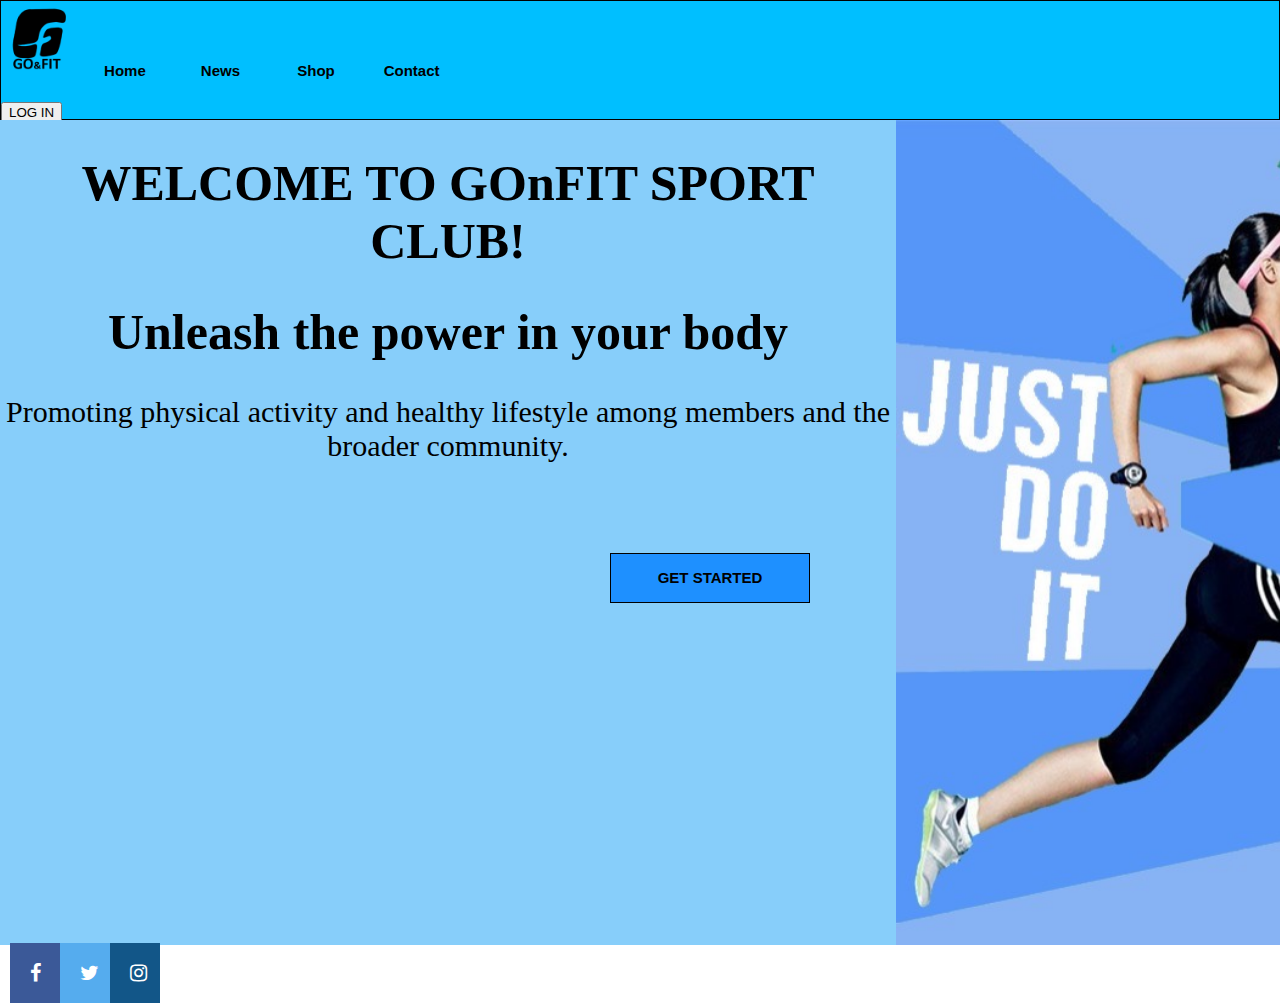
<file: index.html>
<!doctype>
<html>
<head>
    <meta charset="utf-8">
    <meta name="viewsport"
          content="width=divice-width,initial-size=1.0">
        <title>GOnFIT</title>
     <link rel="stylesheet"
          type="text/css"
          href="css/style.css">
    </head>
    <body>
        <header>
        <img id="A"
        src="image/Go&FIT(logo).png"
        width="5%">
        
        <a href="index.html"><button id="btnhome">Home</button></a>
        <a href="news.html"><button id="btnnews">News</button></a>
        <a class="navLink"href="section_shop.html" target="section_iframe"><button id="btnshop">Shop</button></a>
        <a class="navLink"href="section_contact.html" target="section_iframe"> <button id="btncontact">Contact</button></a>
        <input type="text" id="search" placeholder="Search...">
        <button onclick="document.getElementById('id01').style.display='block'" id="login">LOG IN</button>



        
            
        </header>
        <div id="header"> </div>
        <nav>
            <h1>WELCOME TO GOnFIT SPORT CLUB!</h1>
            <h1>Unleash the power in your body</h1>
            <p>
            Promoting physical activity and healthy lifestyle among members and the broader community.</p>
          <a class="navLink"href="news.html" target="section_iframe"><button id="btngetstart">GET STARTED</button></a>
                 <link 
                       rel="stylesheet" href="https://cdnjs.cloudflare.com/ajax/libs/font-awesome/4.7.0/css/font-awesome.min.css">
            <a href="https://www.facebook.com/login/" class="fa fa-facebook"></a>
        
            <a href="https://twitter.com/i/flow/login" class="fa fa-twitter"></a>
            <a href="https://www.instagram.com/accounts/login/?hl=en" class="fa fa-instagram"></a>
        </nav>
        <aside>
            <img id="M"
                 src="image/home.jpg"
                 width="570px">
        </aside>
</file>
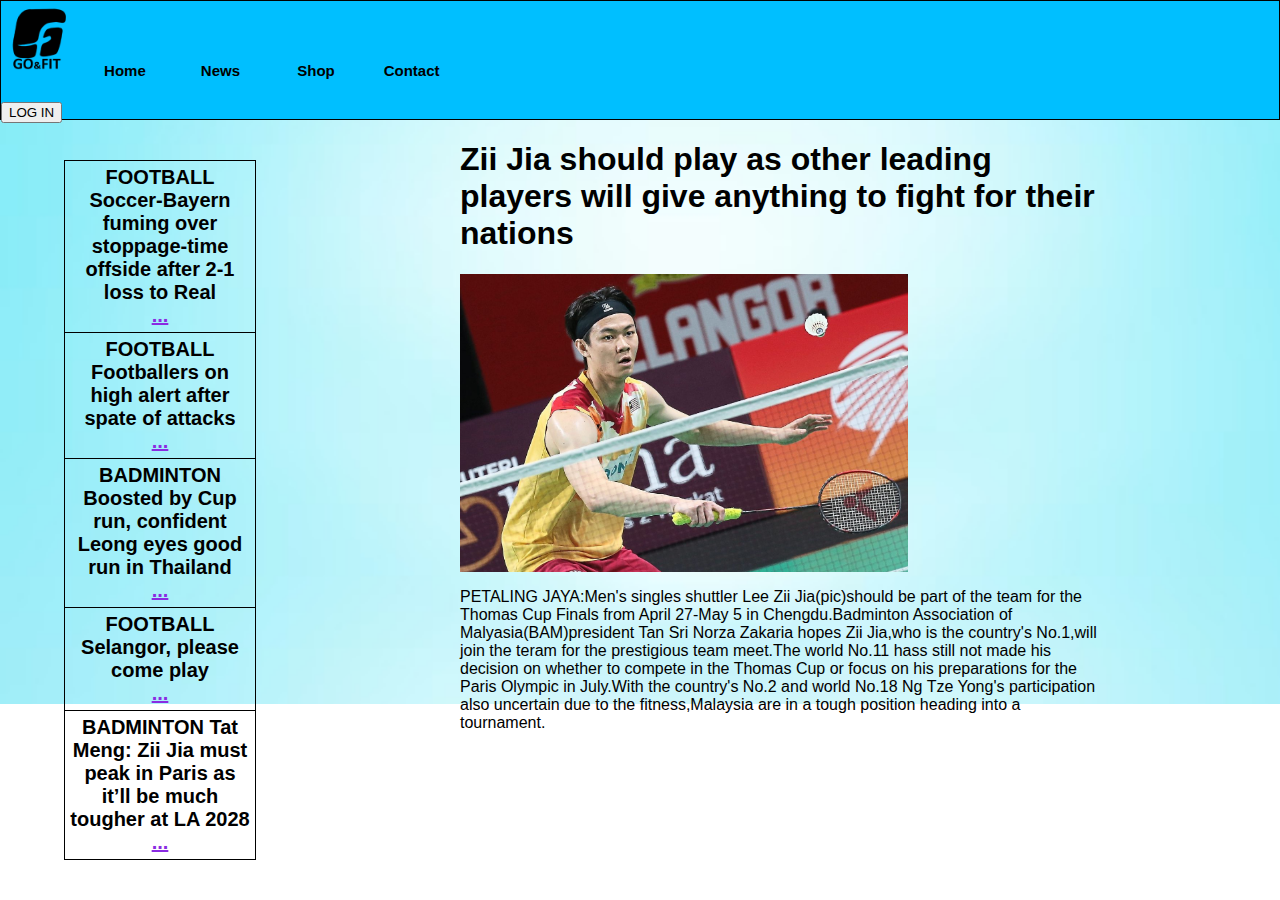
<file: news.html>
<!doctype>
<html>
<head>
    <meta charset="utf-8">
    <meta name="viewsport"
          content="width=divice-width,initial-size=1.0">
        <title>News</title>
     <link rel="stylesheet"
          type="text/css"
          href="css/news.css">
    </head>
    <body>
        <header>
        <img id="A"
        src="image/Go&FIT(logo).png"
        width="5%">
        
        <a href="index.html"><button id="btnhome">Home</button></a>
        <a href="news.html"><button id="btnnews">News</button></a>
        <a class="navLink"href="section_shop.html" target="section_iframe"><button id="btnshop">Shop</button></a>
        <a class="navLink"href="section_contact.html" target="section_iframe"> <button id="btncontact">Contact</button></a>
        <input type="text" id="search" placeholder="Search...">
         <button onclick="document.getElementById('id01').style.display='block'" id="login">LOG IN</button>

        
            
        </header>
        <div id="header"> </div>
        <nav>
            <table>
                <tr>
                    <th>FOOTBALL
                        Soccer-Bayern fuming over stoppage-time offside after 2-1 loss to Real<a class="RMore" href="Readmore.html"> ...</a>
                        
                    </th>
                </tr>
                <tr>
                   <th>FOOTBALL
                       Footballers on high alert after spate of attacks<a class="RMore" href="Readmore%201.html"> ...</a>
                   </th>
                </tr>
                <tr>
                   <th>BADMINTON
                       Boosted by Cup run, confident Leong eyes good run in Thailand<a class="RMore" href="Readmore%202.html"> ...</a>
                   </th>
                </tr>
                <tr>
                   <th>FOOTBALL
                      Selangor, please come play<a class="RMore" href="Readmore%203.html"> ...</a>
                   </th>
                </tr>
                <tr>
                   <th>BADMINTON
                     Tat Meng: Zii Jia must peak in Paris as it’ll be much tougher at LA 2028<a class="RMore" href="Readmore%204.html" > ...</a>
                   </th>
                </tr>
            </table>
            
        </nav>
        <section> 
            <style>
                body{
                     background-image: url(image/background.jpg);
                     background-size: 110%;
                     background-repeat: no-repeat;
                     
                }
            </style>
             <h1>Zii Jia should play as other leading players will give anything to fight for their nations</h1>
         <img id="B"
             src="image/zii%20jia.png"
             width="70%">
        <p>
        PETALING JAYA:Men's singles shuttler Lee Zii Jia(pic)should be part of the team for the Thomas Cup Finals from April 27-May 5 in Chengdu.Badminton Association of Malyasia(BAM)president Tan Sri Norza Zakaria hopes Zii Jia,who is the country's No.1,will join the teram for the prestigious team meet.The world No.11 hass still not made his decision on whether to compete in the Thomas Cup or focus on his preparations for the Paris Olympic in July.With the country's No.2 and world No.18
        Ng Tze Yong's participation also uncertain due to the fitness,Malaysia are in a tough position heading into a tournament. 
            
            
        </p>
 
        </section>
</file>
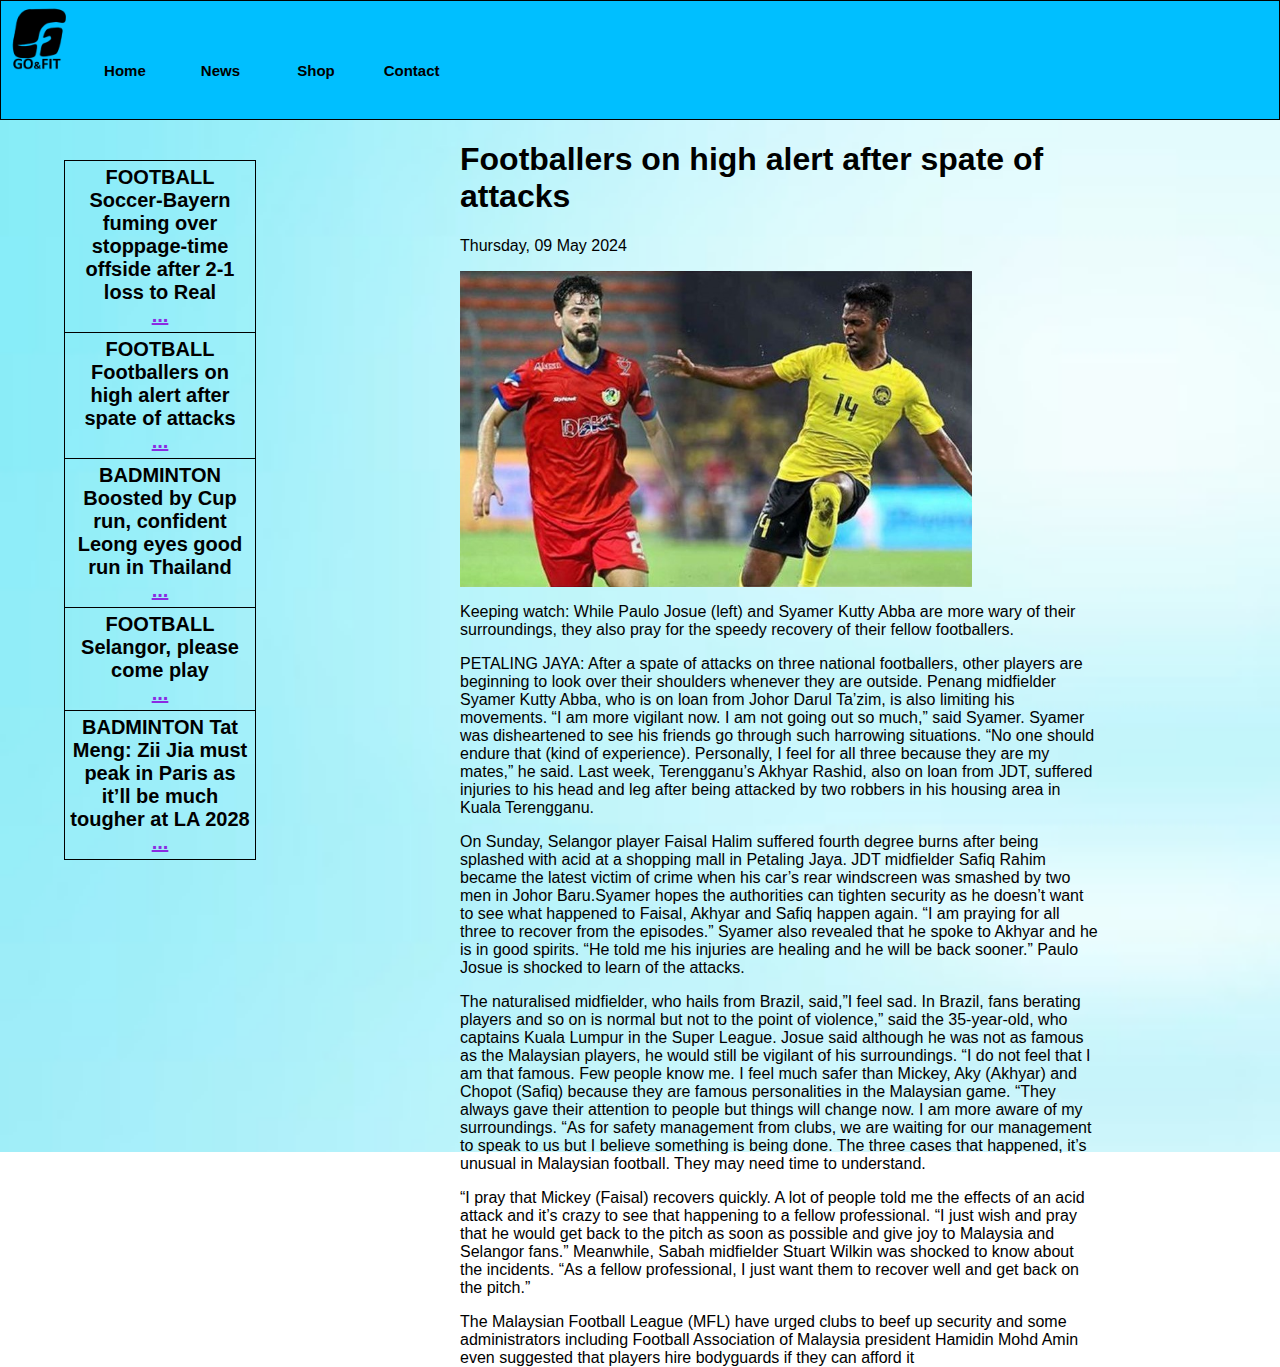
<file: Readmore 1.html>
<!doctype>
<html>
<head>
    <meta charset="utf-8">
    <meta name="viewsport"
          content="width=divice-width,initial-size=1.0">
        <title>GOnFIT</title>
     <link rel="stylesheet"
          type="text/css"
          href="css/news.css">
    </head>
    <body>
        <header>
            <img id="A"
             src="image/Go&FIT(logo).png"
             width="5%">
        <a href="index.html"><button id="btnhome">Home</button></a>
         <a href="news.html"><button id="btnnews">News</button></a>
        <a class="navLink"href="section_shop.html" target="section_iframe"><button id="btnshop">Shop</button></a>
        <a class="navLink"href="section_contact.html" target="section_iframe"> <button id="btncontact">Contact</button></a>
        </header>
        <div id="header"> </div>
                <nav>
            <table>
                <tr>
                    <th>FOOTBALL
                        Soccer-Bayern fuming over stoppage-time offside after 2-1 loss to Real<a class="RMore" href="Readmore.html"> ...</a>
                        
                    </th>
                </tr>
                <tr>
                   <th>FOOTBALL
                       Footballers on high alert after spate of attacks<a class="RMore" href="Readmore%201.html"> ...</a>
                   </th>
                </tr>
                <tr>
                   <th>BADMINTON
                       Boosted by Cup run, confident Leong eyes good run in Thailand<a class="RMore" href="Readmore%202.html"> ...</a>
                   </th>
                </tr>
                <tr>
                   <th>FOOTBALL
                      Selangor, please come play<a class="RMore" href="Readmore%203.html"> ...</a>
                   </th>
                </tr>
                <tr>
                   <th>BADMINTON
                       Tat Meng: Zii Jia must peak in Paris as it’ll be much tougher at LA 2028<a class="RMore" href="Readmore%204.html" > ...</a>
                   </th>
                </tr>
            </table>
            
        </nav>
   
        <section>
                        <style>
                body{
                     background-image: url(image/background.jpg);
                     background-size: 180%;
                     background-repeat: no-repeat;
                     
                }
            </style>
            <h1>Footballers on high alert after spate of attacks</h1>
            <p>Thursday, 09 May 2024</p>
            <img src="image/2685047.jpg"
                 width="80%">
            <p>Keeping watch: While Paulo Josue (left) and Syamer Kutty Abba are more wary of their surroundings, they also pray for the speedy recovery of their fellow footballers.</p>
            <p>PETALING JAYA: After a spate of attacks on three national footballers, other players are beginning to look over their shoulders whenever they are outside.

Penang midfielder Syamer Kutty Abba, who is on loan from Johor Darul Ta’zim, is also limiting his movements.

“I am more vigilant now. I am not going out so much,” said Syamer.

Syamer was disheartened to see his friends go through such harrowing situations.

“No one should endure that (kind of experience). Personally, I feel for all three because they are my mates,” he said.

Last week, Terengganu’s Akhyar Rashid, also on loan from JDT, suffered injuries to his head and leg after being attacked by two robbers in his housing area in Kuala Terengganu.</p>

<p>On Sunday, Selangor player Faisal Halim suffered fourth degree burns after being splashed with acid at a shopping mall in Petaling Jaya. JDT midfielder Safiq Rahim became the latest victim of crime when his car’s rear windscreen was smashed by two men in Johor Baru.Syamer hopes the authorities can tighten security as he doesn’t want to see what happened to Faisal, Akhyar and Safiq happen again.

“I am praying for all three to recover from the episodes.”

Syamer also revealed that he spoke to Akhyar and he is in good spirits.

“He told me his injuries are healing and he will be back sooner.”

    Paulo Josue is shocked to learn of the attacks.</p>

<p>The naturalised midfielder, who hails from Brazil, said,”I feel sad. In Brazil, fans berating players and so on is normal but not to the point of violence,” said the 35-year-old, who captains Kuala Lumpur in the Super League.

Josue said although he was not as famous as the Malaysian players, he would still be vigilant of his surroundings.

“I do not feel that I am that famous. Few people know me. I feel much safer than Mickey, Aky (Akhyar) and Chopot (Safiq) because they are famous personalities in the Malaysian game.

“They always gave their attention to people but things will change now. I am more aware of my surroundings.

    “As for safety management from clubs, we are waiting for our management to speak to us but I believe something is being done. The three cases that happened, it’s unusual in Malaysian football. They may need time to understand.</p>

<p>“I pray that Mickey (Faisal) recovers quickly. A lot of people told me the effects of an acid attack and it’s crazy to see that happening to a fellow professional.

“I just wish and pray that he would get back to the pitch as soon as possible and give joy to Malaysia and Selangor fans.”

Meanwhile, Sabah midfielder Stuart Wilkin was shocked to know about the incidents.

    “As a fellow professional, I just want them to recover well and get back on the pitch.”</p>

            <p>The Malaysian Football League (MFL) have urged clubs to beef up security and some administrators including Football Association of Malaysia president Hamidin Mohd Amin even suggested that players hire bodyguards if they can afford it</p>
        </section>
</file>
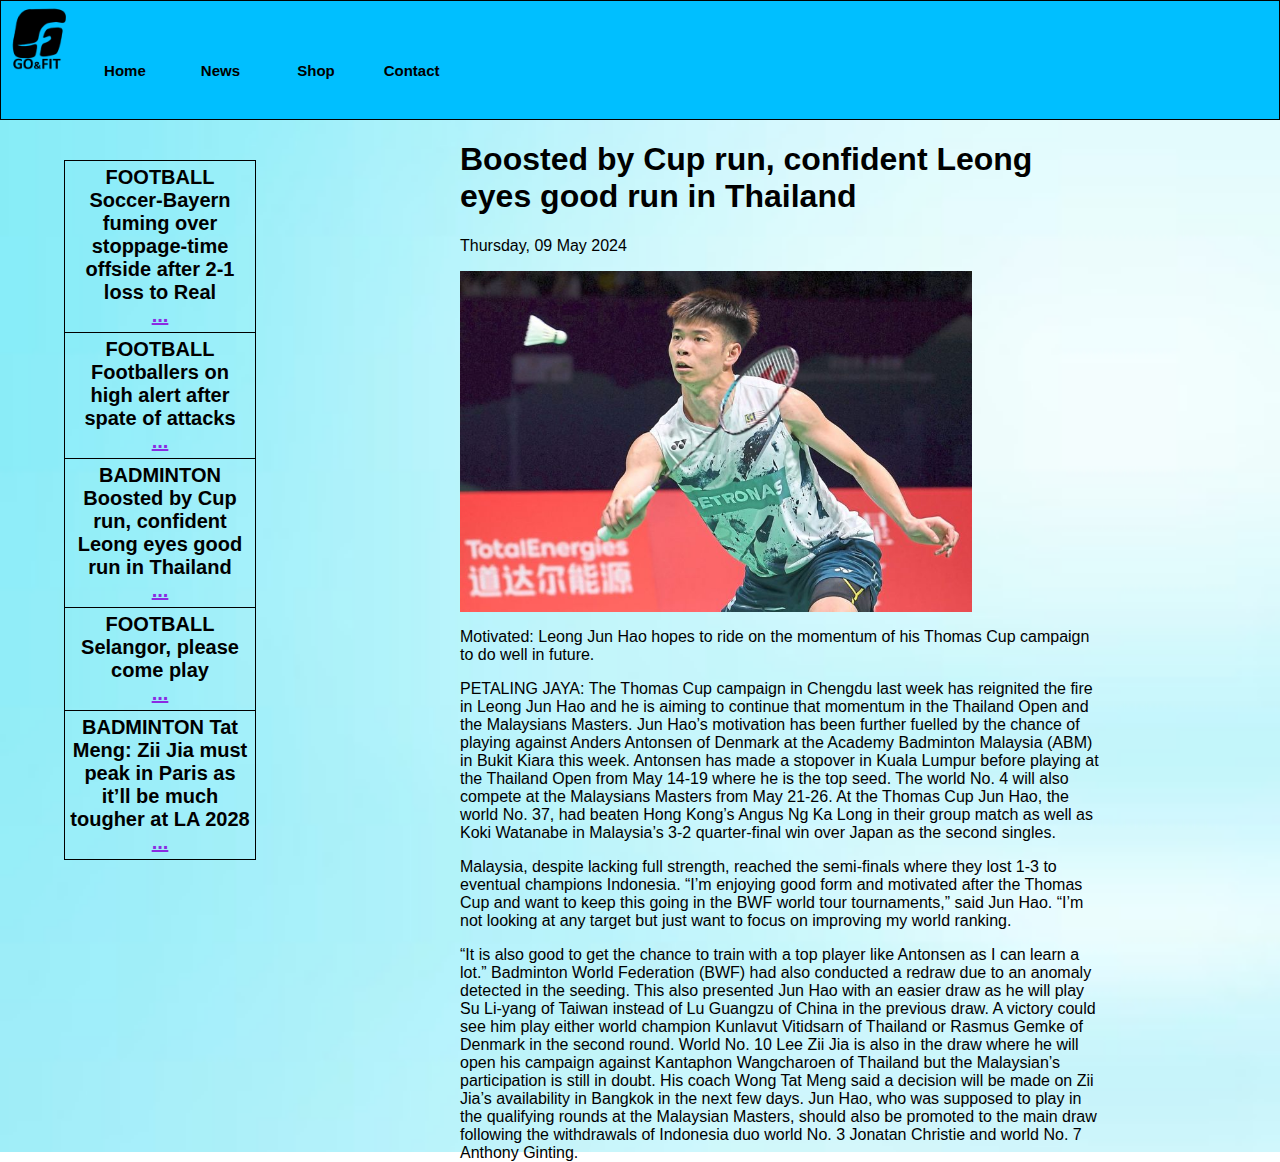
<file: Readmore 2.html>
<!doctype>
<html>
<head>
    <meta charset="utf-8">
    <meta name="viewsport"
          content="width=divice-width,initial-size=1.0">
        <title>GOnFIT</title>
     <link rel="stylesheet"
          type="text/css"
          href="css/news.css">
    </head>
    <body>
        <header>
            <img id="A"
             src="image/Go&FIT(logo).png"
             width="5%">
        <a href="index.html"><button id="btnhome">Home</button></a>
        <a href="news.html"><button id="btnnews">News</button></a>
        <a class="navLink"href="section_shop.html" target="section_iframe"><button id="btnshop">Shop</button></a>
        <a class="navLink"href="section_contact.html" target="section_iframe"> <button id="btncontact">Contact</button></a>
        </header>
        <div id="header"> </div>
     
                <nav>
            <table>
                <tr>
                    <th>FOOTBALL
                        Soccer-Bayern fuming over stoppage-time offside after 2-1 loss to Real<a class="RMore" href="Readmore.html"> ...</a>
                        
                    </th>
                </tr>
                <tr>
                   <th>FOOTBALL
                       Footballers on high alert after spate of attacks<a class="RMore" href="Readmore%201.html"> ...</a>
                   </th>
                </tr>
                <tr>
                   <th>BADMINTON
                       Boosted by Cup run, confident Leong eyes good run in Thailand<a class="RMore" href="Readmore%202.html"> ...</a>
                   </th>
                </tr>
                <tr>
                   <th>FOOTBALL
                      Selangor, please come play<a class="RMore" href="Readmore%203.html"> ...</a>
                   </th>
                </tr>
                <tr>
                   <th>BADMINTON
                      Tat Meng: Zii Jia must peak in Paris as it’ll be much tougher at LA 2028<a class="RMore" href="Readmore%204.html" > ...</a>
                   </th>
                </tr>
            </table>
            
        </nav>

       <section>
                       <style>
                body{
                     background-image: url(image/background.jpg);
                     background-size: 180%;
                     background-repeat: no-repeat;
                     
                }
            </style>
           <h1>Boosted by Cup run, confident Leong eyes good run in Thailand</h1>
           <p>Thursday, 09 May 2024</p>
           <img src="image/2684945.jpeg"
                width="80%">
           <p>Motivated: Leong Jun Hao hopes to ride on the momentum of his Thomas Cup campaign to do well in future.</p>
           <p>PETALING JAYA: The Thomas Cup campaign in Chengdu last week has reignited the fire in Leong Jun Hao and he is aiming to continue that momentum in the Thailand Open and the Malaysians Masters.

Jun Hao’s motivation has been further fuelled by the chance of playing against Anders Antonsen of Denmark at the Academy Badminton Malaysia (ABM) in Bukit Kiara this week.

Antonsen has made a stopover in Kuala Lumpur before playing at the Thailand Open from May 14-19 where he is the top seed. The world No. 4 will also compete at the Malaysians Masters from May 21-26.

At the Thomas Cup Jun Hao, the world No. 37, had beaten Hong Kong’s Angus Ng Ka Long in their group match as well as Koki Watanabe in Malaysia’s 3-2 quarter-final win over Japan as the second singles.</p>
           <p>Malaysia, despite lacking full strength, reached the semi-finals where they lost 1-3 to eventual champions Indonesia.

“I’m enjoying good form and motivated after the Thomas Cup and want to keep this going in the BWF world tour tournaments,” said Jun Hao.

“I’m not looking at any target but just want to focus on improving my world ranking.</p>
           <p>“It is also good to get the chance to train with a top player like Antonsen as I can learn a lot.”

Badminton World Federation (BWF) had also conducted a redraw due to an anomaly detected in the seeding.

This also presented Jun Hao with an easier draw as he will play Su Li-yang of Taiwan instead of Lu Guangzu of China in the previous draw.

A victory could see him play either world champion Kunlavut Vitidsarn of Thailand or Rasmus Gemke of Denmark in the second round.

World No. 10 Lee Zii Jia is also in the draw where he will open his campaign against Kantaphon Wangcharoen of Thailand but the Malaysian’s participation is still in doubt.

His coach Wong Tat Meng said a decision will be made on Zii Jia’s availability in Bangkok in the next few days.

Jun Hao, who was supposed to play in the qualifying rounds at the Malaysian Masters, should also be promoted to the main draw following the withdrawals of Indonesia duo world No. 3 Jonatan Christie and world No. 7 Anthony Ginting.</p>
           
       </section>
</file>
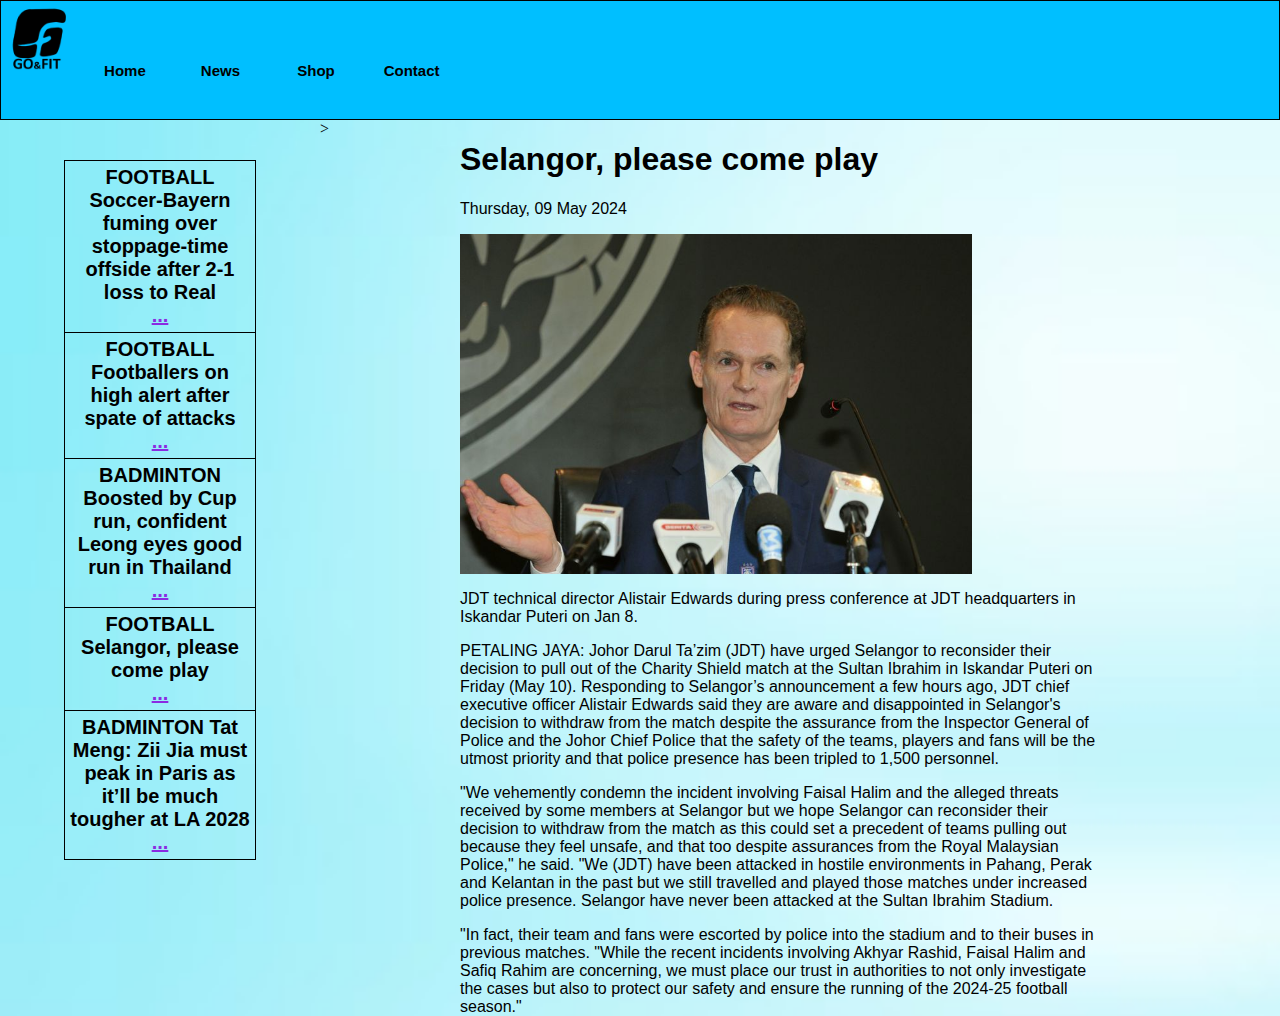
<file: Readmore 3.html>
<!doctype>
<html>
<head>
    <meta charset="utf-8">
    <meta name="viewsport"
          content="width=divice-width,initial-size=1.0">
        <title>GOnFIT</title>
     <link rel="stylesheet"
          type="text/css"
          href="css/news.css">
    </head>
    <body>
        <header>
            <img id="A"
             src="image/Go&FIT(logo).png"
             width="5%">
        <a href="index.html"><button id="btnhome">Home</button></a>
         <a href="news.html"><button id="btnnews">News</button></a>
        <a class="navLink"href="section_shop.html" target="section_iframe"><button id="btnshop">Shop</button></a>
        <a class="navLink"href="section_contact.html" target="section_iframe"> <button id="btncontact">Contact</button></a>
        </header>
        <div id="header"> </div>>
                <nav>
            <table>
                <tr>
                    <th>FOOTBALL
                        Soccer-Bayern fuming over stoppage-time offside after 2-1 loss to Real<a class="RMore" href="Readmore.html"> ...</a>
                        
                    </th>
                </tr>
                <tr>
                   <th>FOOTBALL
                       Footballers on high alert after spate of attacks<a class="RMore" href="Readmore%201.html"> ...</a>
                   </th>
                </tr>
                <tr>
                   <th>BADMINTON
                       Boosted by Cup run, confident Leong eyes good run in Thailand<a class="RMore" href="Readmore%202.html"> ...</a>
                   </th>
                </tr>
                <tr>
                   <th>FOOTBALL
                      Selangor, please come play<a class="RMore" href="Readmore%203.html"> ...</a>
                   </th>
                </tr>
                <tr>
                   <th>BADMINTON
                    Tat Meng: Zii Jia must peak in Paris as it’ll be much tougher at LA 2028<a class="RMore" href="Readmore%204.html" > ...</a>
                   </th>
                </tr>
            </table>
            
        </nav>
        <section>
                        <style>
                body{
                     background-image: url(image/background.jpg);
                     background-size: 180%;
                     background-repeat: no-repeat;
                     
                }
            </style>
            <h1>Selangor, please come play</h1>
            <p>Thursday, 09 May 2024</p>
            <img src="image/2685116.jpg"
                 width="80%">
            <p>JDT technical director Alistair Edwards during press conference at JDT headquarters in Iskandar Puteri on Jan 8.</p>
            <p>PETALING JAYA: Johor Darul Ta’zim (JDT) have urged Selangor to reconsider their decision to pull out of the Charity Shield match at the Sultan Ibrahim in Iskandar Puteri on Friday (May 10).

                Responding to Selangor’s announcement a few hours ago, JDT chief executive officer Alistair Edwards said they are aware and disappointed in Selangor's decision to withdraw from the match despite the assurance from the Inspector General of Police and the Johor Chief Police that the safety of the teams, players and fans will be the utmost priority and that police presence has been tripled to 1,500 personnel.</p>

<p>"We vehemently condemn the incident involving Faisal Halim and the alleged threats received by some members at Selangor but we hope Selangor can reconsider their decision to withdraw from the match as this could set a precedent of teams pulling out because they feel unsafe, and that too despite assurances from the Royal Malaysian Police," he said.

"We (JDT) have been attacked in hostile environments in Pahang, Perak and Kelantan in the past but we still travelled and played those matches under increased police presence. Selangor have never been attacked at the Sultan Ibrahim Stadium.</p>
            <p>"In fact, their team and fans were escorted by police into the stadium and to their buses in previous matches.

"While the recent incidents involving Akhyar Rashid, Faisal Halim and Safiq Rahim are concerning, we must place our trust in authorities to not only investigate the cases but also to protect our safety and ensure the running of the 2024-25 football season."</p>
        </section>
</file>
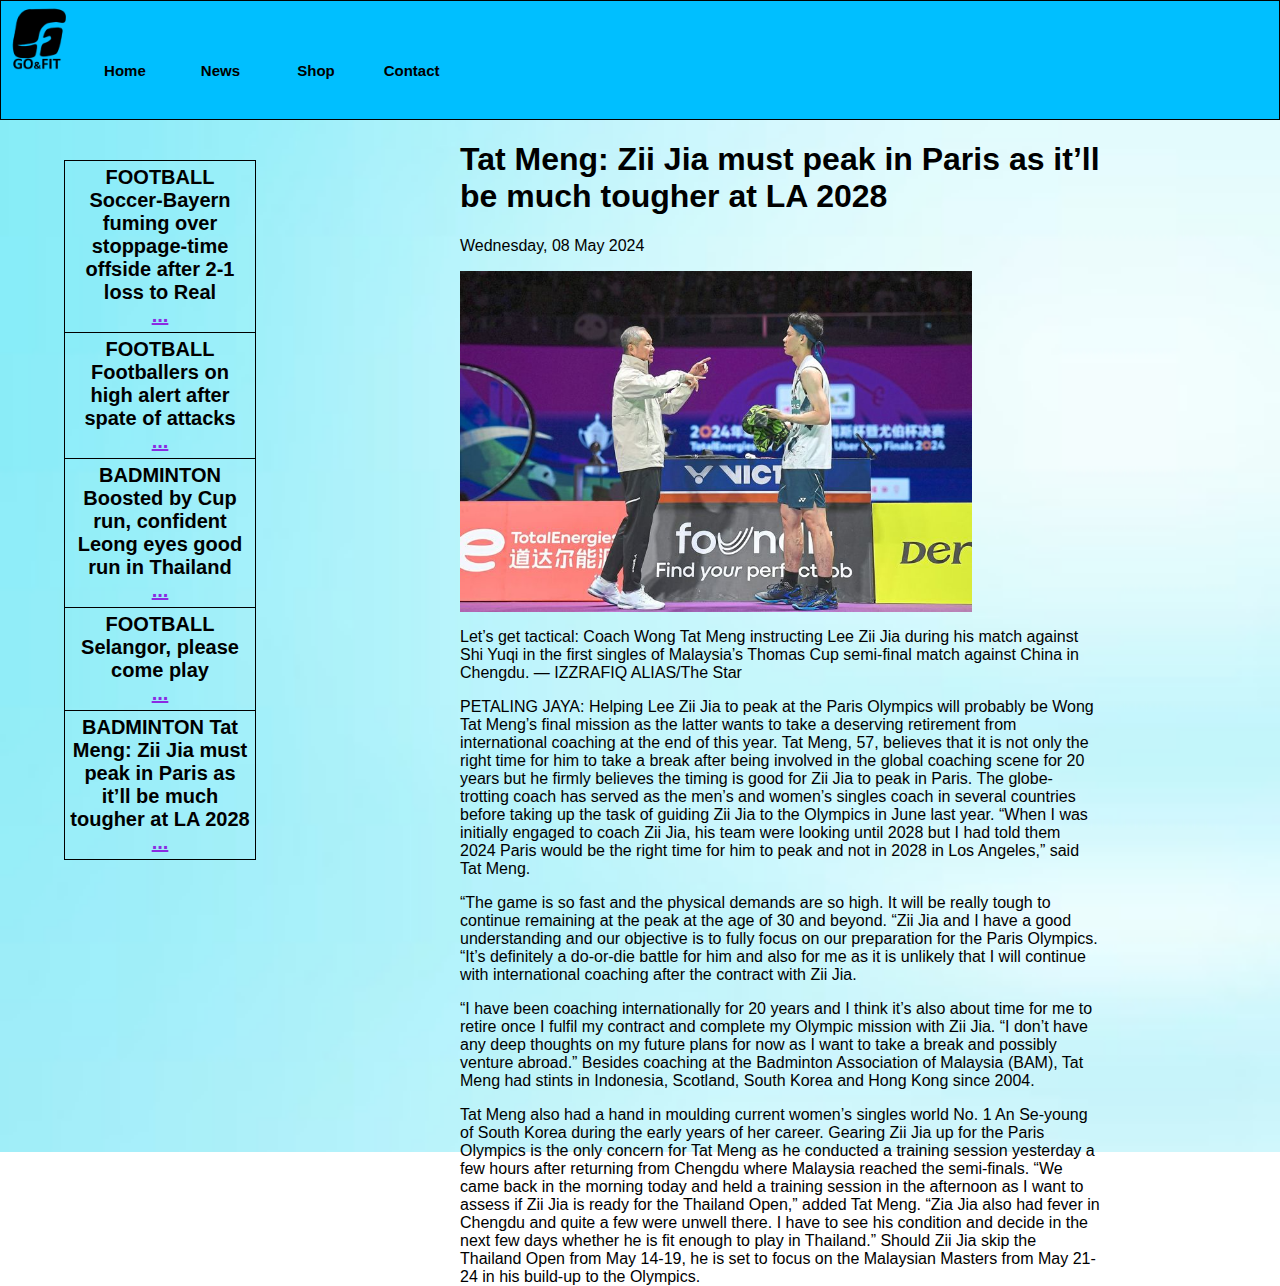
<file: Readmore 4.html>
<!doctype>
<html>
<head>
    <meta charset="utf-8">
    <meta name="viewsport"
          content="width=divice-width,initial-size=1.0">
        <title>GOnFIT</title>
     <link rel="stylesheet"
          type="text/css"
          href="css/news.css">
    </head>
    <body>
        <header>
            <img id="A"
             src="image/Go&FIT(logo).png"
             width="5%">
      <a href="index.html"><button id="btnhome">Home</button></a>
             <a href="news.html"><button id="btnnews">News</button></a>
        <a class="navLink"href="section_shop.html" target="section_iframe"><button id="btnshop">Shop</button></a>
        <a class="navLink"href="section_contact.html" target="section_iframe"> <button id="btncontact">Contact</button></a>
        </header>
        <div id="header"> </div>
                <nav>
            <table>
                <tr>
                    <th>FOOTBALL
                        Soccer-Bayern fuming over stoppage-time offside after 2-1 loss to Real<a class="RMore" href="Readmore.html"> ...</a>
                        
                    </th>
                </tr>
                <tr>
                   <th>FOOTBALL
                       Footballers on high alert after spate of attacks<a class="RMore" href="Readmore%201.html"> ...</a>
                   </th>
                </tr>
                <tr>
                   <th>BADMINTON
                       Boosted by Cup run, confident Leong eyes good run in Thailand<a class="RMore" href="Readmore%202.html"> ...</a>
                   </th>
                </tr>
                <tr>
                   <th>FOOTBALL
                      Selangor, please come play<a class="RMore" href="Readmore%203.html"> ...</a>
                   </th>
                </tr>
                <tr>
                   <th>BADMINTON
                    Tat Meng: Zii Jia must peak in Paris as it’ll be much tougher at LA 2028<a class="RMore" href="Readmore%204.html" > ...</a>
                   </th>
                </tr>
            </table>
            
        </nav>
        <section>
                        <style>
                body{
                     background-image: url(image/background.jpg);
                     background-size: 180%;
                     background-repeat: no-repeat;
                     
                }
            </style>
            <h1>Tat Meng: Zii Jia must peak in Paris as it’ll be much tougher at LA 2028</h1>
            <p>Wednesday, 08 May 2024</p>
            <img src="image/2682823.jpeg"
                 width="80%">
            <p>Let’s get tactical: Coach Wong Tat Meng instructing Lee Zii Jia during his match against Shi Yuqi in the first singles of Malaysia’s Thomas Cup semi-final match against China in Chengdu. — IZZRAFIQ ALIAS/The Star</p>
            <p>PETALING JAYA: Helping Lee Zii Jia to peak at the Paris Olympics will probably be Wong Tat Meng’s final mission as the latter wants to take a deserving retirement from international coaching at the end of this year.

Tat Meng, 57, believes that it is not only the right time for him to take a break after being involved in the global coaching scene for 20 years but he firmly believes the timing is good for Zii Jia to peak in Paris.

The globe-trotting coach has served as the men’s and women’s singles coach in several countries before taking up the task of guiding Zii Jia to the Olympics in June last year.

“When I was initially engaged to coach Zii Jia, his team were looking until 2028 but I had told them 2024 Paris would be the right time for him to peak and not in 2028 in Los Angeles,” said Tat Meng.</p>
            <p>“The game is so fast and the physical demands are so high. It will be really tough to continue remaining at the peak at the age of 30 and beyond.

“Zii Jia and I have a good understanding and our objective is to fully focus on our preparation for the Paris Olympics.

“It’s definitely a do-or-die battle for him and also for me as it is unlikely that I will continue with international coaching after the contract with Zii Jia.</p>
            <p>“I have been coaching internationally for 20 years and I think it’s also about time for me to retire once I fulfil my contract and complete my Olympic mission with Zii Jia.

“I don’t have any deep thoughts on my future plans for now as I want to take a break and possibly venture abroad.”

Besides coaching at the Badminton Association of Malaysia (BAM), Tat Meng had stints in Indonesia, Scotland, South Korea and Hong Kong since 2004.</p>

<p>Tat Meng also had a hand in moulding current women’s singles world No. 1 An Se-young of South Korea during the early years of her career.

Gearing Zii Jia up for the Paris Olympics is the only concern for Tat Meng as he conducted a training session yesterday a few hours after returning from Chengdu where Malaysia reached the semi-finals.

“We came back in the morning today and held a training session in the afternoon as I want to assess if Zii Jia is ready for the Thailand Open,” added Tat Meng.

“Zia Jia also had fever in Chengdu and quite a few were unwell there. I have to see his condition and decide in the next few days whether he is fit enough to play in Thailand.”

Should Zii Jia skip the Thailand Open from May 14-19, he is set to focus on the Malaysian Masters from May 21-24 in his build-up to the Olympics.

</p>
        </section>
</file>
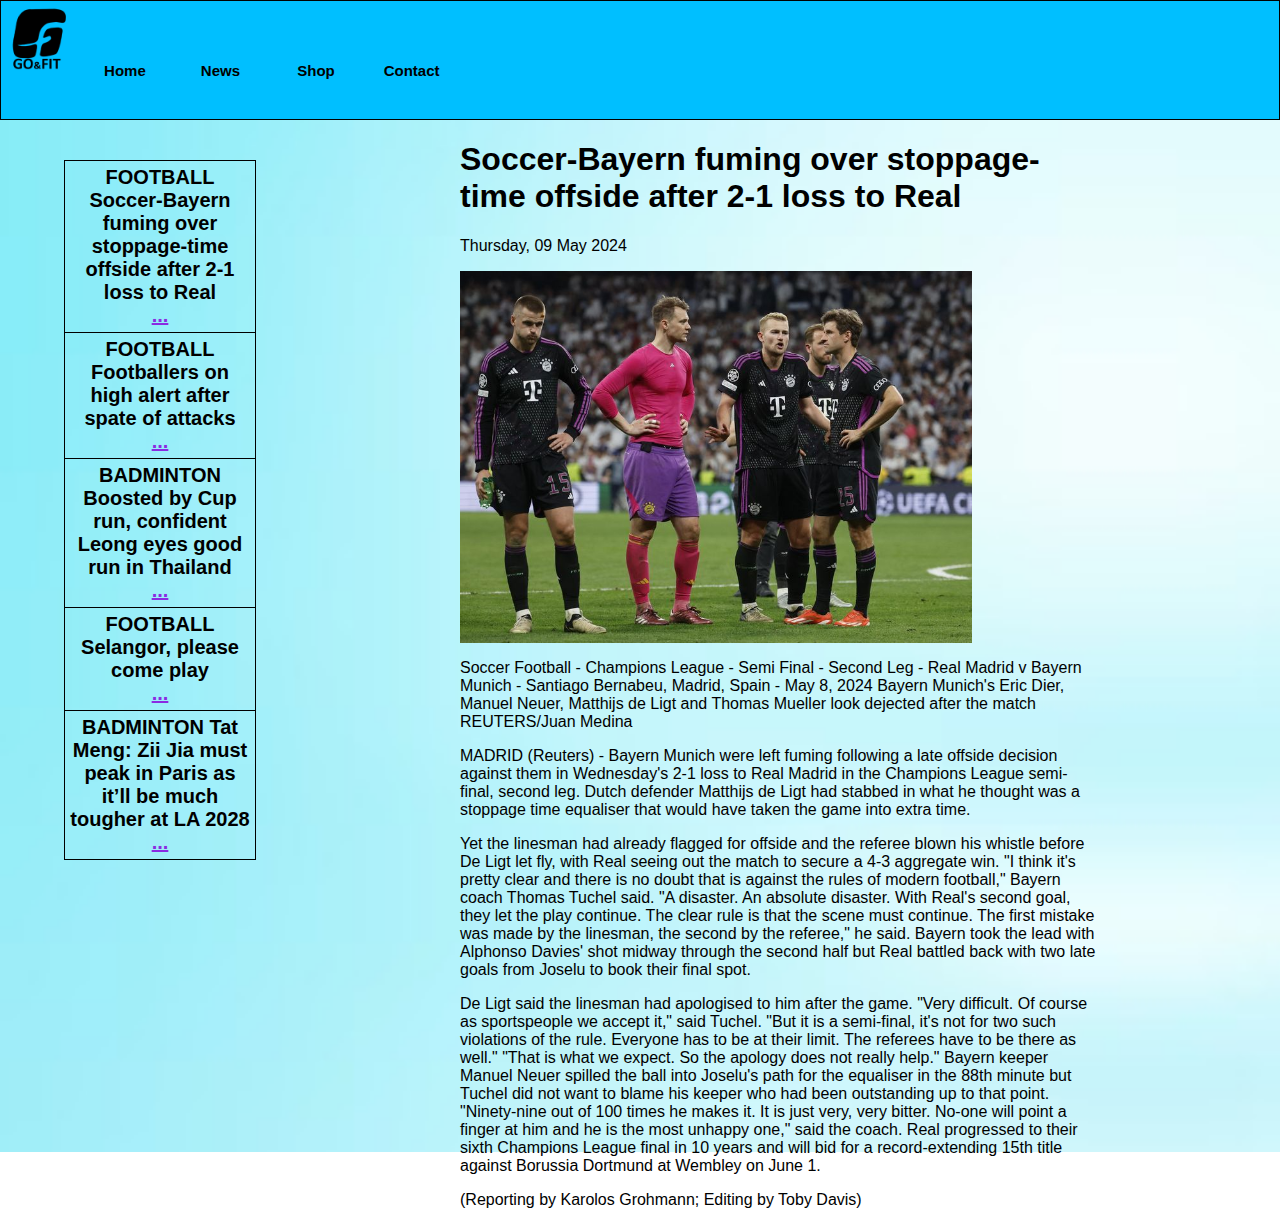
<file: Readmore.html>
<!doctype>
<html>
<head>
    <meta charset="utf-8">
    <meta name="viewsport"
          content="width=divice-width,initial-size=1.0">
        <title>GOnFIT</title>
     <link rel="stylesheet"
          type="text/css"
          href="css/news.css">
    </head>
    <body>
        <header>
            <img id="A"
             src="image/Go&FIT(logo).png"
             width="5%">
        <a href="index.html"><button id="btnhome">Home</button></a>
         <a href="news.html"><button id="btnnews">News</button></a>
        <a class="navLink"href="section_shop.html" target="section_iframe"><button id="btnshop">Shop</button></a>
        <a class="navLink"href="section_contact.html" target="section_iframe"> <button id="btncontact">Contact</button></a>
        </header>
        <div id="header"> </div>

        
                <nav>
            <table>
                <tr>
                    <th>FOOTBALL
                        Soccer-Bayern fuming over stoppage-time offside after 2-1 loss to Real<a class="RMore" href="Readmore.html"> ...</a>
                        
                    </th>
                </tr>
                <tr>
                   <th>FOOTBALL
                       Footballers on high alert after spate of attacks<a class="RMore" href="Readmore%201.html"> ...</a>
                   </th>
                </tr>
                <tr>
                   <th>BADMINTON
                       Boosted by Cup run, confident Leong eyes good run in Thailand<a class="RMore" href="Readmore%202.html"> ...</a>
                   </th>
                </tr>
                <tr>
                   <th>FOOTBALL
                      Selangor, please come play<a class="RMore" href="Readmore%203.html"> ...</a>
                   </th>
                </tr>
                <tr>
                   <th>BADMINTON
                       Tat Meng: Zii Jia must peak in Paris as it’ll be much tougher at LA 2028<a class="RMore" href="Readmore%204.html" > ...</a>
                   </th>
                </tr>
            </table>
            
        </nav>
   

        <section>
                        <style>
                body{
                     background-image: url(image/background.jpg);
                     background-size: 180%;
                     background-repeat: no-repeat;
                     
                }
            </style>
           <h1>Soccer-Bayern fuming over stoppage-time offside after 2-1 loss to Real</h1>
            <p>Thursday, 09 May 2024</p>
               <img id="D"
                 src="image/2685040.jpg"
               width="80%">
            <p>
                Soccer Football - Champions League - Semi Final - Second Leg - Real Madrid v Bayern Munich - Santiago Bernabeu, Madrid, Spain - May 8, 2024 Bayern Munich's Eric Dier, Manuel Neuer, Matthijs de Ligt and Thomas Mueller look dejected after the match REUTERS/Juan Medina
            </p>
            <p>
                MADRID (Reuters) - Bayern Munich were left fuming following a late offside decision against them in Wednesday's 2-1 loss to Real Madrid in the Champions League semi-final, second leg.

                Dutch defender Matthijs de Ligt had stabbed in what he thought was a stoppage time equaliser that would have taken the game into extra time.</p>

<p>Yet the linesman had already flagged for offside and the referee blown his whistle before De Ligt let fly, with Real seeing out the match to secure a 4-3 aggregate win.

"I think it's pretty clear and there is no doubt that is against the rules of modern football," Bayern coach Thomas Tuchel said.
                "A disaster. An absolute disaster. With Real's second goal, they let the play continue. The clear rule is that the scene must continue. The first mistake was made by the linesman, the second by the referee," he said.

    Bayern took the lead with Alphonso Davies' shot midway through the second half but Real battled back with two late goals from Joselu to book their final spot.</p>

<p>De Ligt said the linesman had apologised to him after the game.
                "Very difficult. Of course as sportspeople we accept it," said Tuchel. "But it is a semi-final, it's not for two such violations of the rule. Everyone has to be at their limit. The referees have to be there as well."

"That is what we expect. So the apology does not really help."

Bayern keeper Manuel Neuer spilled the ball into Joselu's path for the equaliser in the 88th minute but Tuchel did not want to blame his keeper who had been outstanding up to that point.

"Ninety-nine out of 100 times he makes it. It is just very, very bitter. No-one will point a finger at him and he is the most unhappy one," said the coach.

    Real progressed to their sixth Champions League final in 10 years and will bid for a record-extending 15th title against Borussia Dortmund at Wembley on June 1.</p>

            <p>(Reporting by Karolos Grohmann; Editing by Toby Davis)</p>
            
            
            
        </section>
</file>
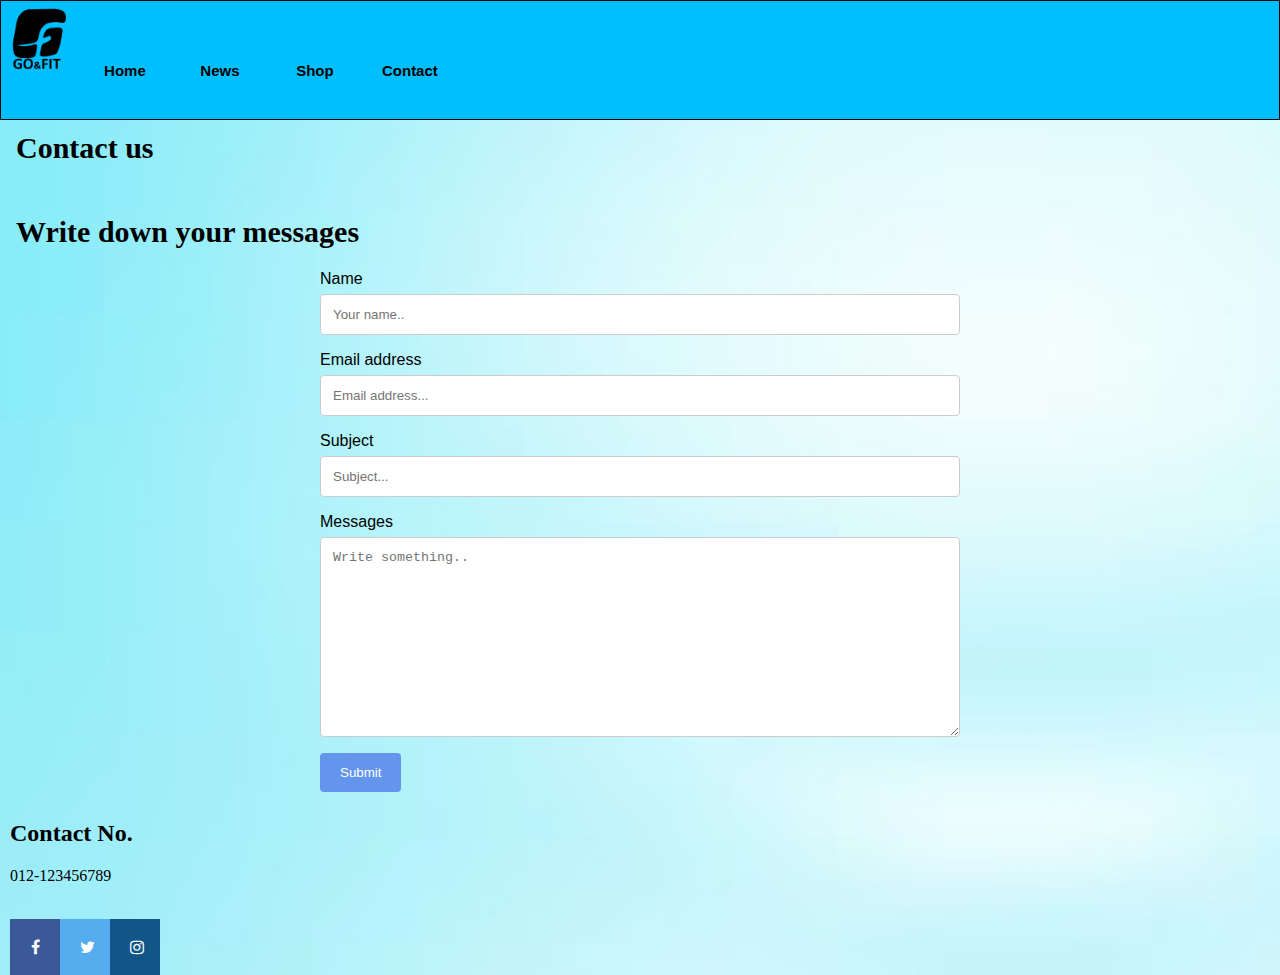
<file: section_contact.html>
<!doctype>
<html>
<head>
    <meta charset="utf-8">
    <meta name="viewsport"
          content="width=divice-width,initial-size=1.0">
        <title>Contact</title>
     <link rel="stylesheet"
          type="text/css"
          href="css/Section_contact.css">
    </head>
    <body>
        <header>
          <img id="A"
          src="image/Go&FIT(logo).png"
          width="5%">
        <a href="index.html"><button id="btnhome">Home</button></a>
        <a href="news.html"><button id="btnnews">News</button></a>
        <a class="navLink"href="section_shop.html" target="section_iframe"><button id="btnshop">Shop</button></a>
        <a class="navLink"href="section_contact.html" target="section_iframe"> <button id="btncontact">Contact</button></a>
        
        <h1>Contact us</h1>
        <h1>Write down your messages</h1>
        </header>
        <div id="header"> </div>
        <section>
                        <style>
                body{
                     background-image: url(image/background.jpg);
                     background-size: 160%;
                     background-repeat: no-repeat;
                     
                }
            </style>
            <div class="container">
  <form action="action_page.php">

    <label for="fname">Name</label>
    <input type="text" id="fname" name="firstname" placeholder="Your name..">

    <label for="lname">Email address</label>
    <input type="text" id="lname" name="lastname" placeholder="Email address...">
    
    <label for="lname">Subject</label>
    <input type="text" id="lname" name="lastname" placeholder="Subject...">
    
    <label for="subject">Messages</label>
    <textarea id="subject" name="subject" placeholder="Write something.." style="height:200px"></textarea>

    <input type="submit" value="Submit">

  </form>
</div>
       
        </section>
        <footer>
            <h2>Contact No.</h2>
            <p>012-123456789</p>
        </footer>
                   <link 
             rel="stylesheet" href="https://cdnjs.cloudflare.com/ajax/libs/font-awesome/4.7.0/css/font-awesome.min.css">
               <a href="https://www.facebook.com/login/" class="fa fa-facebook"></a>
        
            <a href="https://twitter.com/i/flow/login" class="fa fa-twitter"></a>
            <a href="https://www.instagram.com/accounts/login/?hl=en" class="fa fa-instagram"></a>
   
    </body>
</file>
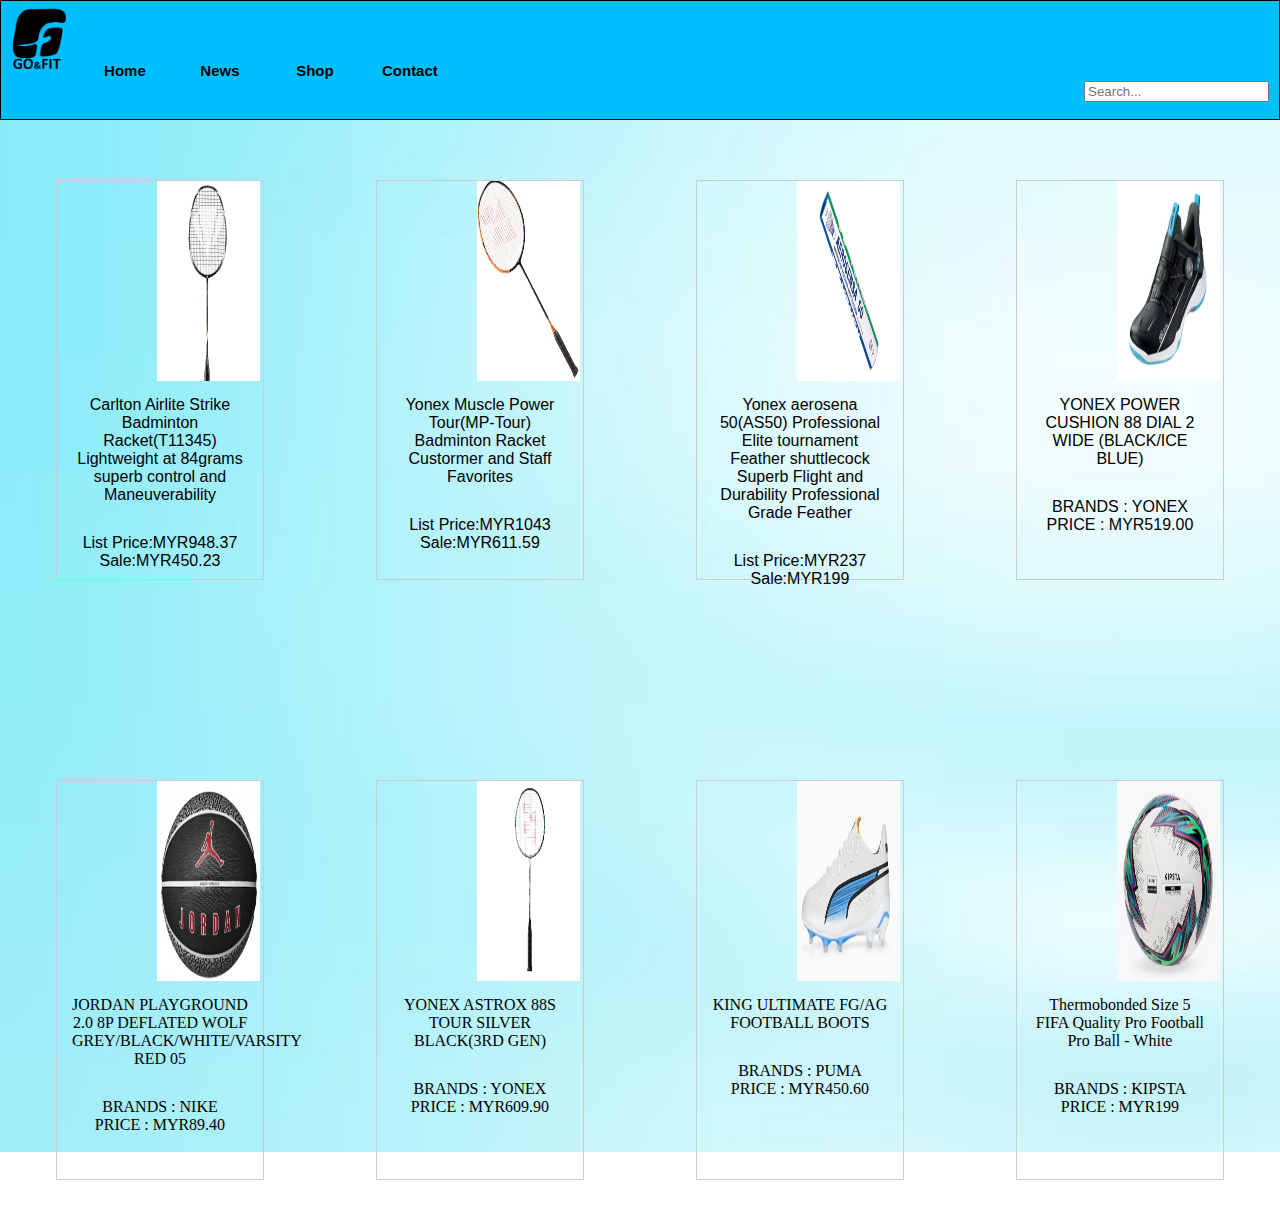
<file: section_shop.html>
<!doctype>
<html>
<head>
    <meta charset="utf-8">
    <meta name="viewsport"
          content="width=divice-width,initial-size=1.0">
        <title>Shop</title>
     <link rel="stylesheet"
          type="text/css"
          href="css/Section_shop.css">
    </head>
    <body>
        <header>
          <img id="A"
        src="image/Go&FIT(logo).png"
        width="5%">
        <a href="index.html"><button id="btnhome">Home</button></a>
         <a href="news.html"><button id="btnnews">News</button></a>
        <a class="navLink"href="section_shop.html" target="section_iframe"><button id="btnshop">Shop</button></a>
        <a class="navLink"href="section_contact.html" target="section_iframe"> <button id="btncontact">Contact</button></a>
        <div id="header"> </div>
        <input type="text" id="search" placeholder="Search...">
    
        </header>
        <section>
                        <style>
                body{
                     background-image: url(image/background.jpg);
                     background-size: 180%;
                     background-repeat: no-repeat;
                     
                }
            </style>
            <div class="responsive">
  <div class="gallery">
    <a target="_blank" href="image/55933.jpg">
      <img src="image/55933.jpg" alt="Racket">
    </a>
    <div class="desc">Carlton Airlite Strike Badminton Racket(T11345)
      Lightweight at 84grams
      superb control and Maneuverability
    </div>
    <div class="desc">List Price:MYR948.37
      Sale:MYR450.23</div>
  </div>
    
</div>

<div class="responsive">
  <div class="gallery">
    <a target="_blank" href="image/Screenshot%202024-04-07%20112223.png">
      <img src="image/Screenshot%202024-04-07%20112223.png" alt="Racket">
    </a>
    <div class="desc">Yonex Muscle Power Tour(MP-Tour) Badminton Racket
      Custormer and Staff Favorites</div>
     <div class="desc">List Price:MYR1043
      Sale:MYR611.59</div>
  </div>
</div>

<div class="responsive">
   <div class="gallery">
      <a target="_blank" href="image/Screenshot%202024-04-07%20111811.png">
      <img src="image/Screenshot%202024-04-07%20111811.png" alt="Shuttlecock">
      </a>
      <div class="desc">Yonex aerosena 50(AS50) Professional Elite tournament  Feather shuttlecock Superb Flight and Durability Professional Grade    Feather</div>
      <div class="desc">List Price:MYR237
      Sale:MYR199</div>
    </div>
  </div>
<div class="responsive">
   <div class="gallery">
      <a target="_blank" href="image/shoe.jpg">
      <img src="image/shoe.jpg" alt="Shuttlecock">
      </a>
      <div class="desc">YONEX POWER CUSHION 88 DIAL 2 WIDE (BLACK/ICE BLUE)
</div>
      <div class="desc">BRANDS : YONEX
      PRICE : MYR519.00</div>
    </div>
  </div>


 <div class="clearfix"></div>
 </section>
        <footer>
        <div class="responsive">
   <div class="gallery">
      <a target="_blank" href="image/basketball.jpg">
      <img src="image/basketball.jpg" alt="Shuttlecock">
      </a>
      <div class="desc">JORDAN PLAYGROUND 2.0 8P DEFLATED WOLF GREY/BLACK/WHITE/VARSITY RED 05
</div>
      <div class="desc">BRANDS : NIKE

     PRICE : MYR89.40</div>
    </div>
  </div>
<div class="responsive">
   <div class="gallery">
      <a target="_blank" href="image/racket1.jpg">
      <img src="image/racket1.jpg" alt="Shuttlecock">
      </a>
      <div class="desc"> YONEX ASTROX 88S  TOUR SILVER BLACK(3RD GEN)

</div>
      <div class="desc">BRANDS : YONEX

     PRICE : MYR609.90</div>
    </div>
  </div>
<div class="responsive">
   <div class="gallery">
      <a target="_blank" href="image/shoe%201.jpg">
      <img src="image/shoe%201.jpg" alt="Shuttlecock">
      </a>
      <div class="desc"> KING ULTIMATE FG/AG FOOTBALL BOOTS</div>
      <div class="desc">BRANDS :  PUMA

     PRICE : MYR450.60</div>
    </div>
  </div>
<div class="responsive">
   <div class="gallery">
      <a target="_blank" href="image/football.png">
      <img src="image/football.png" alt="Shuttlecock">
      </a>
      <div class="desc">Thermobonded Size 5 FIFA Quality Pro Football Pro Ball - White</div>
      <div class="desc">BRANDS : KIPSTA
          PRICE : MYR199

     </div>
    </div>
  </div>
        <div class="clearfix"></div>
        </footer>
</body>
</file>
<file: css/style.css>
*{box-sizing:border-box}
body{
    border: px solid red;
    margin: 0px;
}
header,nav,footer{
    border: px solid black;
    font-family:sans-serif;
    text-align: left; 
    float: left;
}
header{
    width: 100%;
    background-color: deepskyblue;
    height: 120px;
    font-size: 20px; 
    border: 1px solid black;
   
}
span{
    font-size: 30px;
    color: blue;
}
nav{
    width: 70%;
    font-size: 20px;
    float:;
    height: 825px;
    background-color:lightskyblue;
    margin-top: px;
    border: px solid black;
}


aside{
    width: 20%;
    float: left;
    height: 400px;
    
}
#A{
    margin: 5px;
    float: left;
}
#M{
   height: 825px;
}
h1{
    font-family: Franklin Gothic Demi Cond;
    font-size: 50px;
    text-align: center;

    
}
p{
    font-family: Franklin Gothic Demi Cond;
    font-size: 30px;
    text-align: center;
    
}


iframe{
       width: 100%;
       height: 100%;
       border: none;
    
}
@media only screen and(max-width:800px){
    section{width:80%;}
    aside{width: 100%;}
}
@media only screen and(max-width:500px){
    nav,section,aside{width: 100%;}
    .navLink{
        text-align: center;
        width:100%;}
}
#btngetstart{
         margin-left: 450px;
         margin-top: 60px;
         width: 200px;
         height: 50px;
         background-color: dodgerblue;
         border: 1px solid black;
         font-size: 15px;
         font-weight: 700;
}
#btnnews{
         margin-left: 10px;
         margin-top: 60px;
         width: 80px;
         height: ;
         background: transparent;
         border: none;
         font-size: 15px;
         font-weight: 700;
}
#btnhome{
         margin-left: 10px;
         margin-top: 60px;
         width: 80px;
         height: ;
         background: transparent;
         border: none;
         font-size: 15px;
         font-weight: 700;
         
}
#btnshop{
         margin-left: 10px;
         margin-top: 60px;
         width: 80px;
         height: ;
         background: transparent;
         border: none;
         font-size: 15px;
         font-weight: 700;
}
#btncontact{
         margin-left: 10px;
         margin-top: 60px;
         width: 80px;
         height: ;
         background: transparent;
         border: none;
         font-size: 15px;
         font-weight: 700;
         
}
input[type=text]{
        float: ;
        margin-top: ;
        margin-left: 1550;
}
#login{
       float: ;
       margin-top: ;
       margin-right: ;
}
.fa {
  padding: 20px;
  font-size: 30px;
  width: 50px;
  text-align: center;
  text-decoration: none;
}
.fa:hover {
    opacity: 0.7;
}
.fa-facebook {
  background: #3B5998;
  color: white;
  float: left;
  margin-top: 450px;
  margin-left: 10px;
}
.fa-twitter {
  background: #55ACEE;
  color: white;
  float: left;
  margin-top: 450px;
  
}
.fa-instagram {
  background: #125688;
  color: white;
  float: left;
   margin-top: 450px;
}
</file>
<file: css/news.css>
*{box-sizing:border-box}
body{
    border: px solid red;
    margin: 0px;
}
header,nav,footer{
    border: px solid black;
    font-family:sans-serif;
    text-align: left; 
    float: left;
}
header{
    width: 100%;
    background-color: deepskyblue;
    height: 120px;
    font-size: 20px; 
    border: 1px solid black;
}
span{
    font-size: 30px;
    color: blue;
}
nav{
    width: 25%;
    font-size: 20px;
    float: left;
    height: 500px;
    background-color: ;
    margin-top: px;
    border: px solid black;
}
section{
    width: 50%;
    float:right;
    height: 500px; 
    margin-left: auto;
    margin-right: 180px;
    text-align:left;
    font-family:sans-serif;
}

#A{
    margin: 5px;
    float: left;
}
#B{
    margin-left: ;
}
#C{
    margin-right: px;
}
table{
      margin-left: auto;
      margin-right: auto;
      margin-top: 40px;
      width: 60%;
      border-collapse: collapse;
      font-size: 20px;
      
}
th{
    border:1px solid black;
    padding: 5px;
    
}
a.RMore{
        display: block;
        color: blueviolet;
}

iframe{
       width: 100%;
       height: 100%;
       border: none;
    
}
@media only screen and(max-width:800px){
    section{width:80%;}
    aside{width: 100%;}
}
@media only screen and(max-width:500px){
    nav,section,aside{width: 100%;}
    .navLink{
        text-align: center;
        width:100%;}
}

#btnhome{
         margin-left: 10px;
         margin-top: 60px;
         width: 80px;
         height: ;
         background: transparent;
         border: none;
         font-size: 15px;
         font-weight: 700;
         
}
#btnnews{
         margin-left: 10px;
         margin-top: 60px;
         width: 80px;
         height: ;
         background: transparent;
         border: none;
         font-size: 15px;
         font-weight: 700;
}
#btnshop{
         margin-left: 10px;
         margin-top: 60px;
         width: 80px;
         height: ;
         background: transparent;
         border: none;
         font-size: 15px;
         font-weight: 700;
}
#btncontact{
         margin-left: 10px;
         margin-top: 60px;
         width: 80px;
         height: ;
         background: transparent;
         border: none;
         font-size: 15px;
         font-weight: 700;
         
}
input[type=text]{
        float: ;
        margin-bottom: ;
        margin-left: 1550px;
}
#login{
       float: ;
       margin-top: ;
       margin-right: ;
}
</file>
<file: css/Section_contact.css>
*{box-sizing:border-box}
body{
    border: px solid red;
    margin: 0px;
}
header{
    width: 100%;
    background-color: deepskyblue;
    height: 120px;
    font-size: 20px; 
    border: 1px solid black;
    
}
section{
    width: 50%;
    float:;
    height: 250px; 
    margin-left:auto;
    margin-right:auto;
    text-align:;
    font-family:sans-serif;
    margin-top: 150px;
}
footer{
       border: px solid black;
       width: 100%;
       height: 11%;
       margin-top: 300px;
       padding-left: 10px;
}

       

#A{
    margin: 5px;
    float: left;
}
#btnhome{
         margin-left: 10px;
         margin-top: 60px;
         width: 80px;
         height: ;
         background: transparent;
         border: none;
         font-size: 15px;
         font-weight: 700;
         
}
#btnnews{
         margin-left: 10px;
         margin-top: 60px;
         width: 80px;
         height: ;
         background: transparent;
         border: none;
         font-size: 15px;
         font-weight: 700;
         
}
#btnshop{
         margin-left: 10px;
         margin-top: 60px;
         width: 80px;
         height: ;
         background: transparent;
         border: none;
         font-size: 15px;
         font-weight: 700;
}
#btncontact{
         margin-left: 10px;
         margin-top: 60px;
         width: 80px;
         height: ;
         background: transparent;
         border: none;
         font-size: 15px;
         font-weight: 700;
}
h1{
    font-size: 30px;
    margin-top: 50px;
    padding-left: 15px;
}
h2{
    margin-top: px;
    margin-right: 700px;
}
input[type=text], select, textarea {
  width: 100%; 
  padding: 12px; 
  border: 1px solid #ccc;
  border-radius: 4px; 
  box-sizing: border-box;  
  margin-top: 6px; 
  margin-bottom: 16px; 
  resize: vertical 
}


input[type=submit] {
  background-color: cornflowerblue;
  color: white;
  padding: 12px 20px;
  border: none;
  border-radius: 4px;
  cursor: pointer;
}


input[type=submit]:hover {
  background-color: #45a049;
}


.container {
  border-radius: 5px;
  background-color: 
  padding: 20px;
}
.fa {
  padding: 20px;
  font-size: 30px;
  width: 50px;
  text-align: center;
  text-decoration: none;
}
.fa-facebook {
  background: #3B5998;
  color: white;
  float: left;
  margin-top: px;
  margin-left: 10px;
}
.fa-twitter {
  background: #55ACEE;
  color: white;
  float: left;
  margin-top: px;
  margin-left: px;
}
.fa-instagram {
  background: #125688;
  color: white;
  float: left;
  margin-top: px;
  margin-left: px;
}
</file>
<file: css/Section_shop.css>
*{box-sizing:border-box}
body{
    border: px solid red;
    margin: 0px;
}

header{
    width: 100%;
    background-color: deepskyblue;
    height: 120px;
    font-size: 20px; 
    border: 1px solid black;
}
section{
    width: 100%;
    float:left;
    height: 500px; 
    margin-left: px;
    margin-right: auto; 
    text-align:left;
    font-family:sans-serif;
}
footer{
       width: 100%;
       margin-top: 600px;
       margin-bottom:px;
       margin-left: px;
}
    
#A{
    margin: 5px;
    float: left;
}
#btnhome{
         margin-left: 10px;
         margin-top: 60px;
         width: 80px;
         height: ;
         background: transparent;
         border: none;
         font-size: 15px;
         font-weight: 700;
         
}
#btnnews{
         margin-left: 10px;
         margin-top: 60px;
         width: 80px;
         height: ;
         background: transparent;
         border: none;
         font-size: 15px;
         font-weight: 700;
         
}
#btnshop{
         margin-left: 10px;
         margin-top: 60px;
         width: 80px;
         height: ;
         background: transparent;
         border: none;
         font-size: 15px;
         font-weight: 700;
}
#btncontact{
         margin-left: 10px;
         margin-top: 60px;
         width: 80px;
         height: ;
         background: transparent;
         border: none;
         font-size: 15px;
         font-weight: 700;
}
input[type=text]{
        float: right;
        margin-bottom: ;
        margin-right: 10px;
}
div.gallery {
  border: 1px solid #ccc;
  margin-top: 60px;
  height: 400px;
  margin-left: 50px;
  margin-right: 50px;
  margin-bottom: 50px;
}

div.gallery:hover {
  border: 1px solid #777;
}

div.gallery img {
  width: 50%;
  height: 200px;
  margin-left: 100px;
}

div.desc {
  padding: 15px;
  text-align: center;
}

* {
  box-sizing: border-box;
}

.responsive {
  padding: 0 6px;
  float: left;
  width: 24.99999%;
}

@media only screen and (max-width: 700px) {
  .responsive {
    width: 49.99999%;
    margin: 6px 0;
  }
}

@media only screen and (max-width: 500px) {
  .responsive {
    width: 100%;
  }
}

.clearfix:after {
  content: "";
  display: table;
  clear: both;
}
</file>
